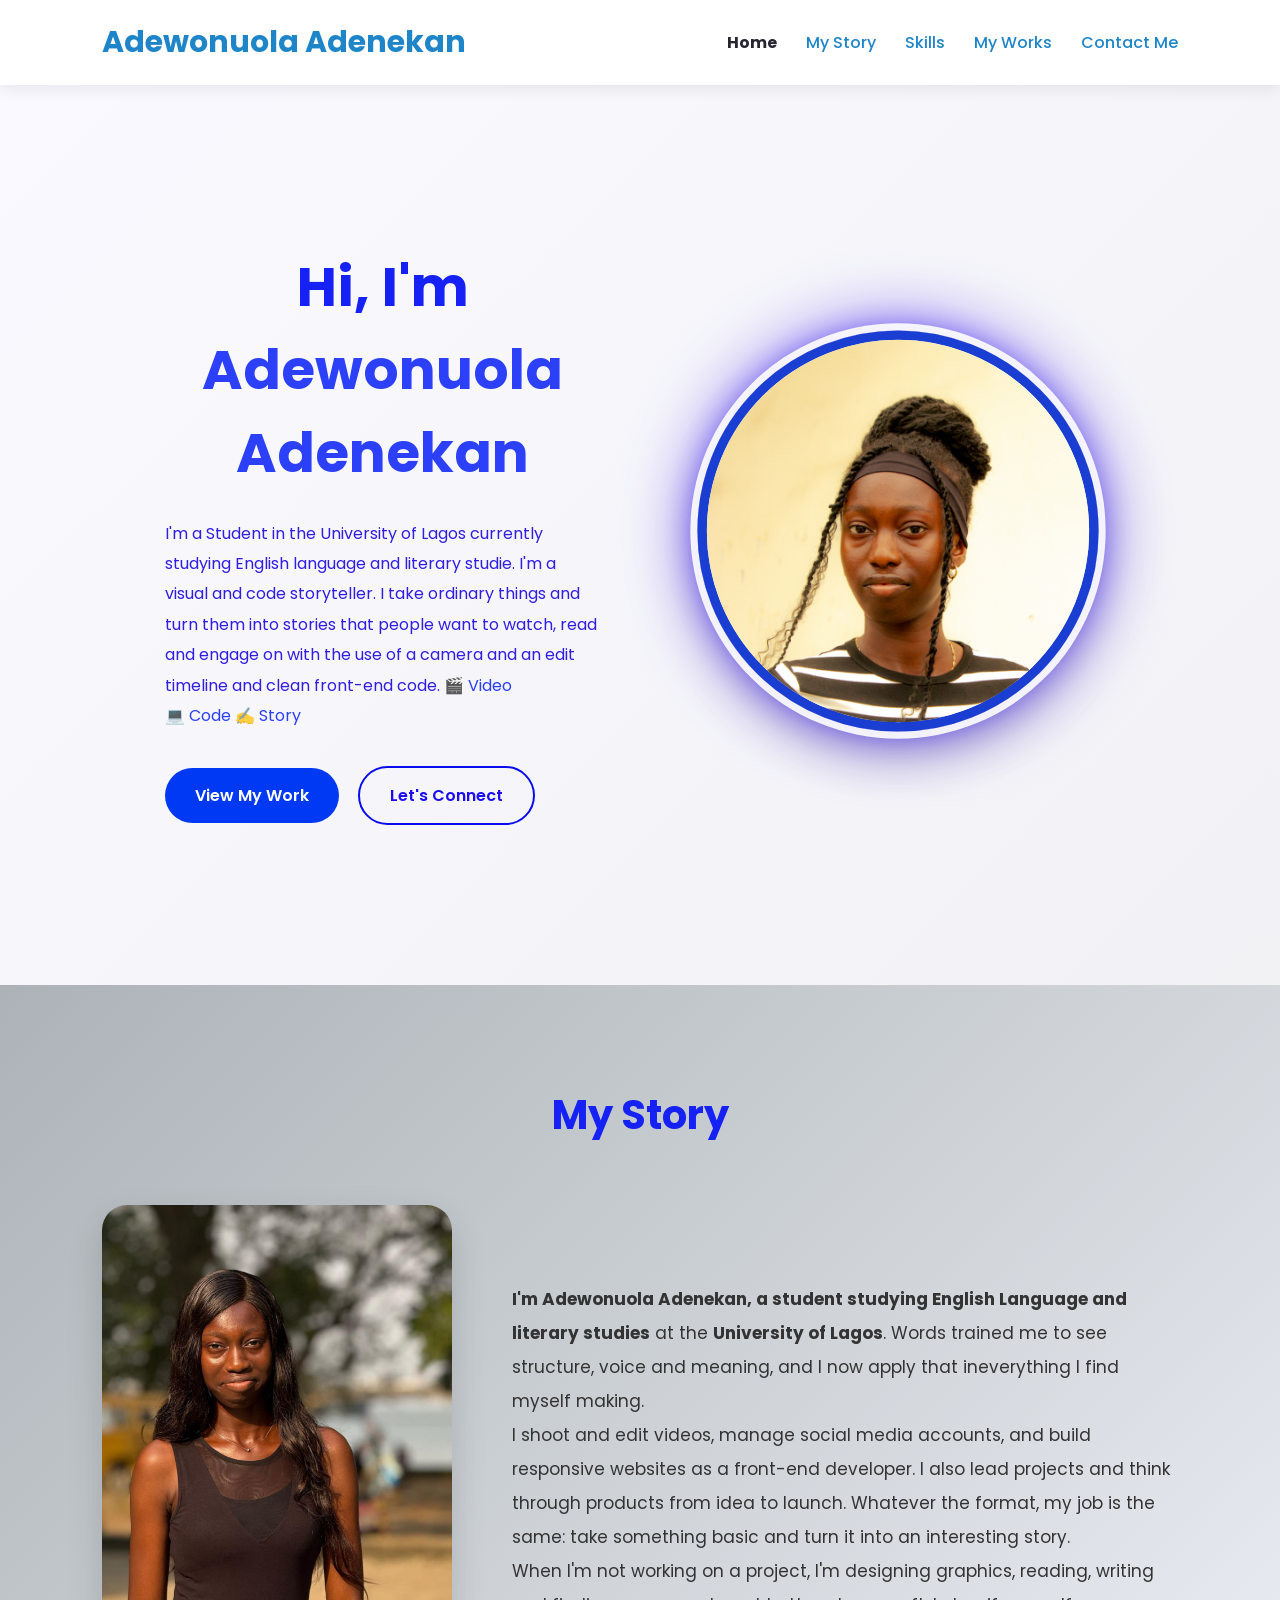
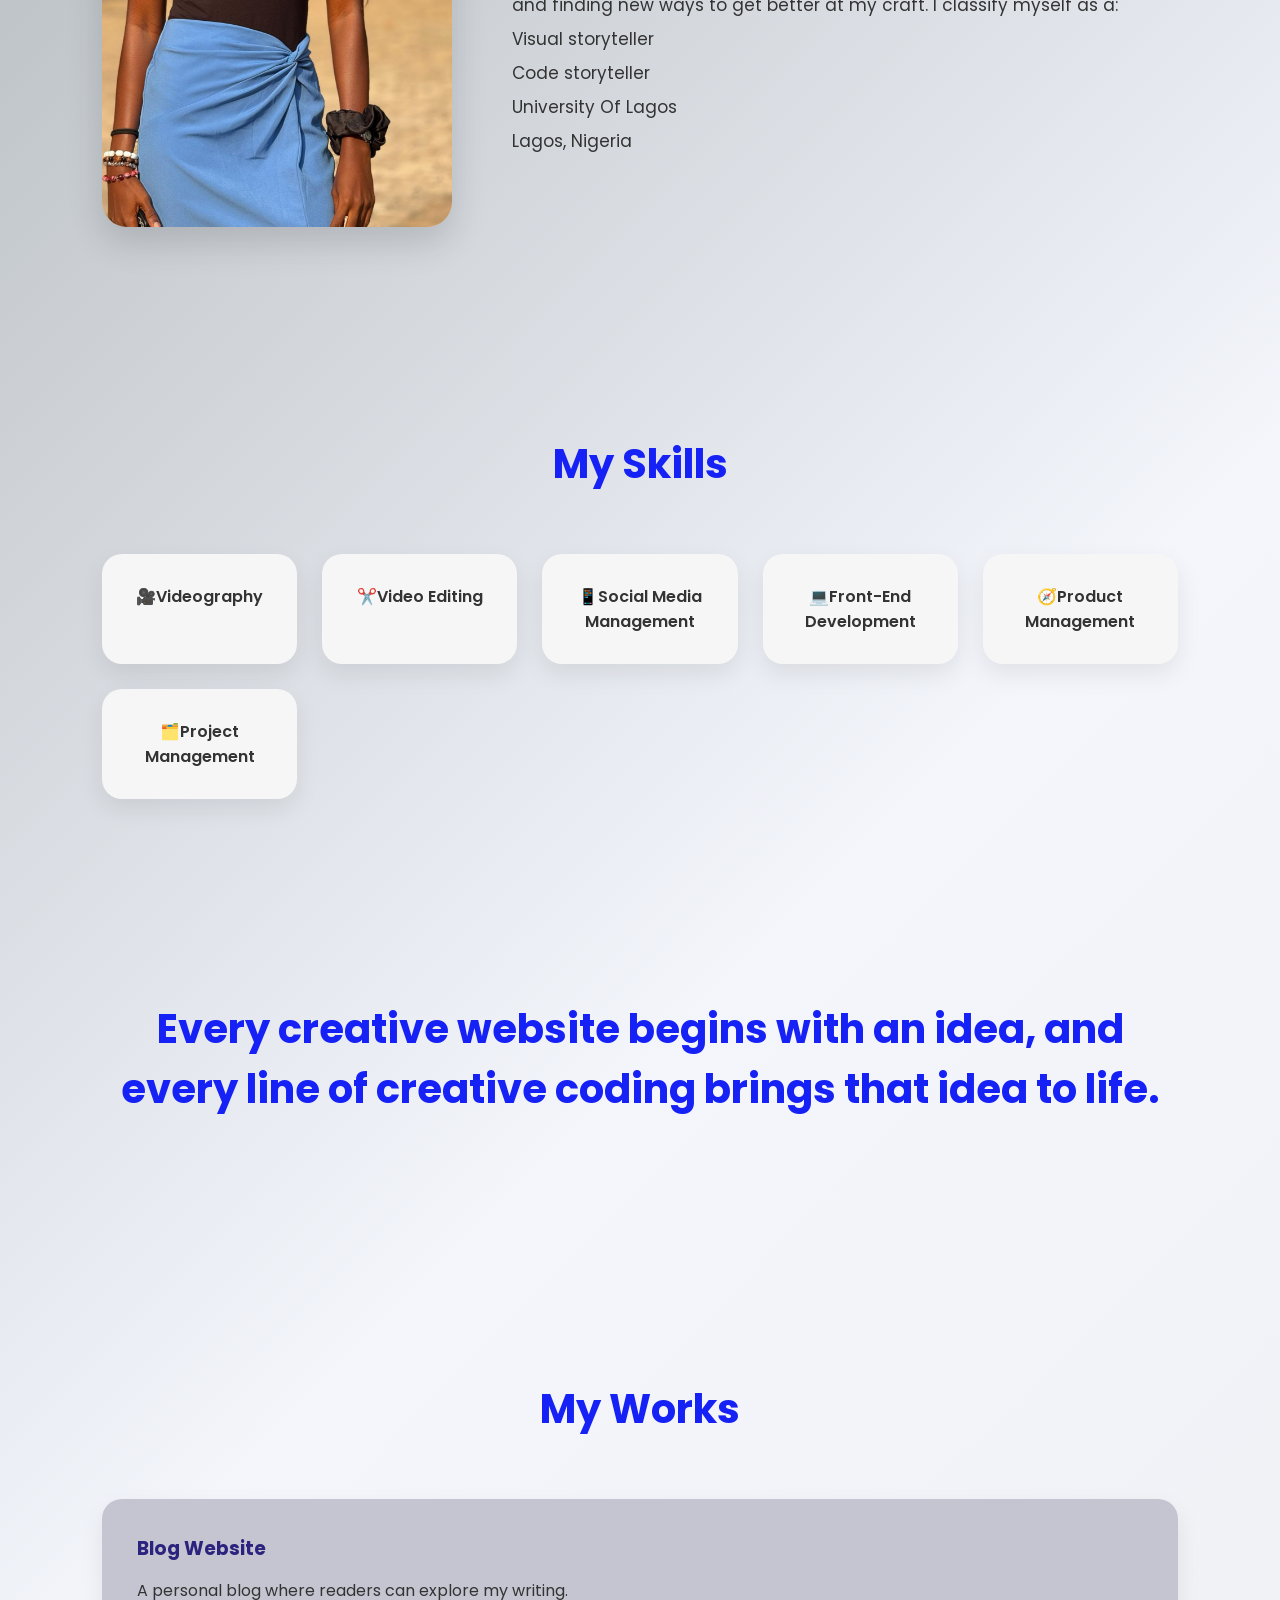
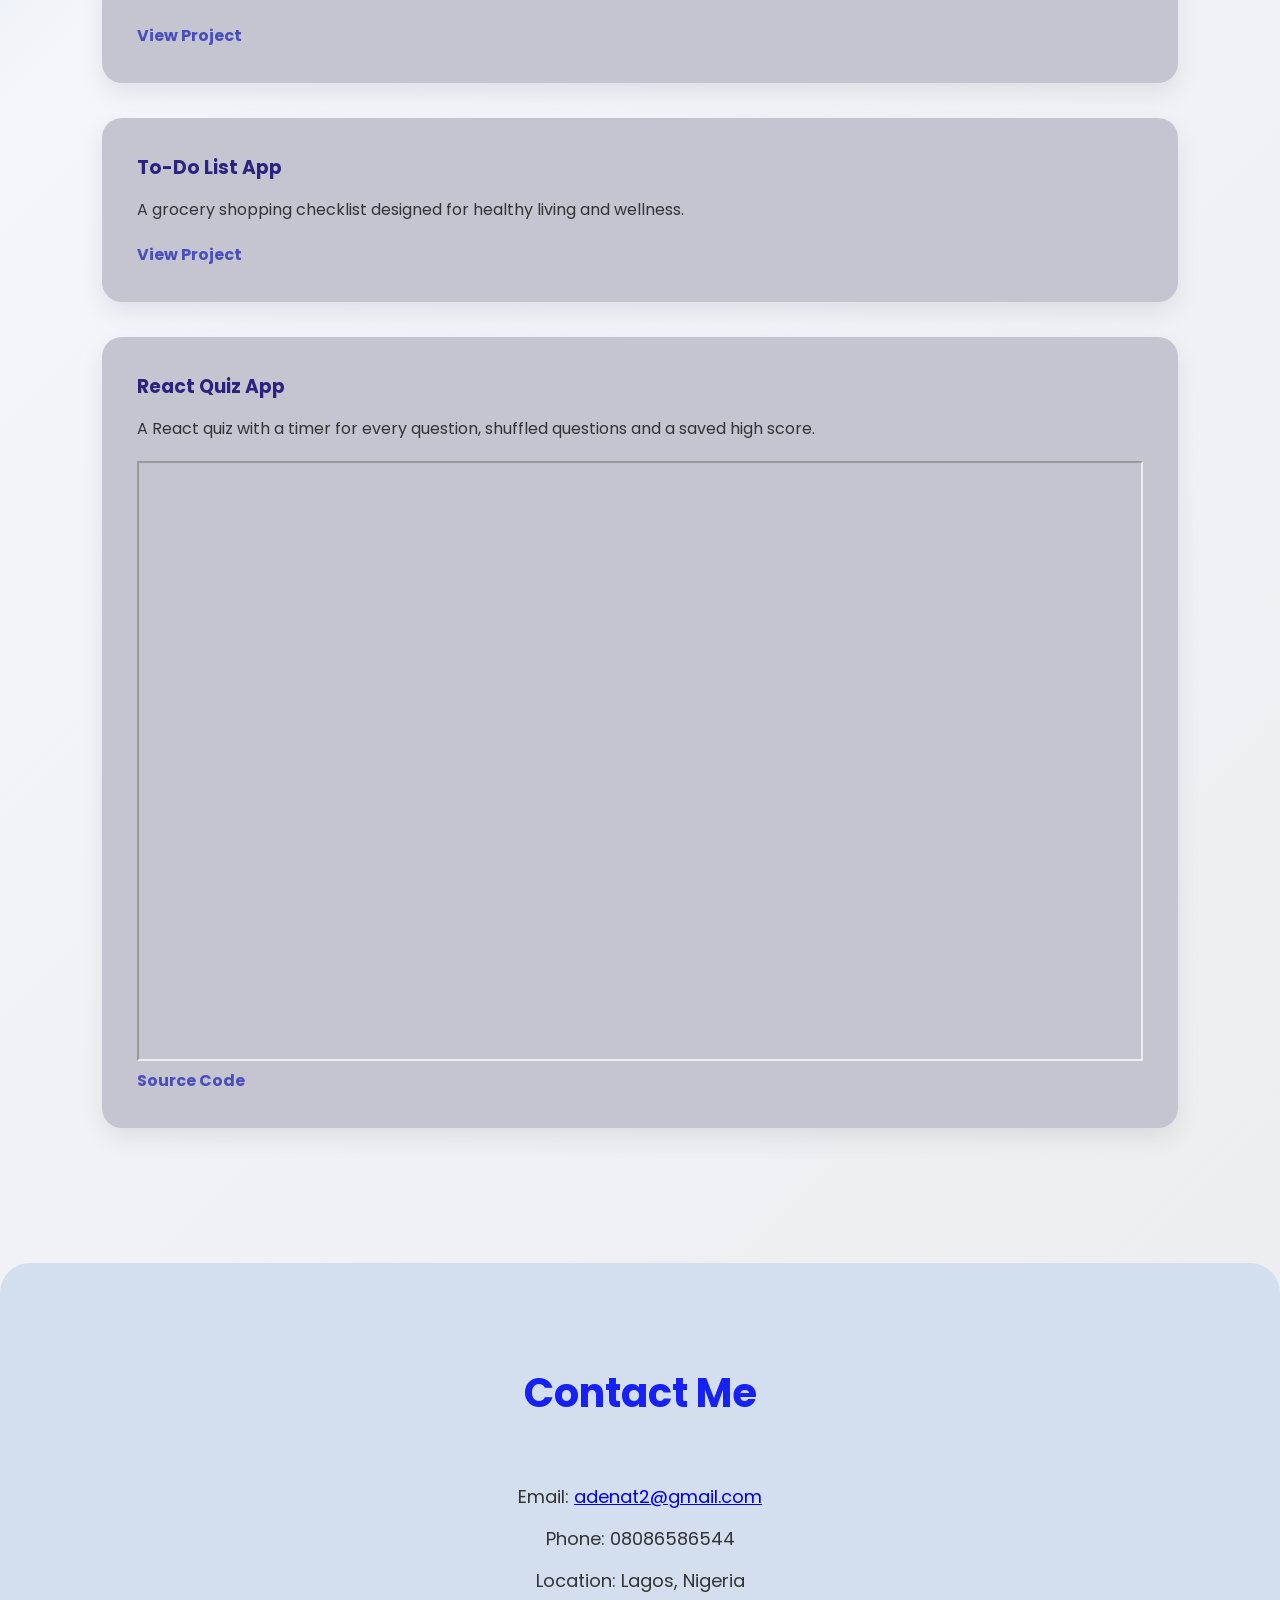
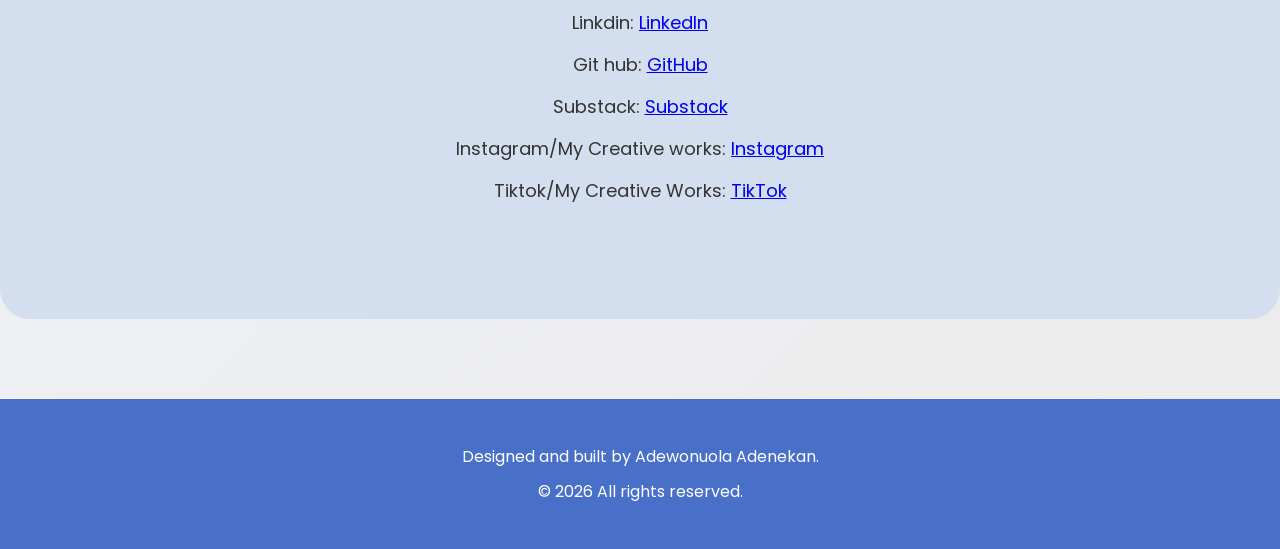
<file: Porfolio website/index.html>
<!DOCTYPE html>
<html lang="en">
<head>
    <meta charset="UTF-8">
    <meta name="viewport" content="width=device-width, initial-scale=1.0">
    <meta name="description" content="Adewonuola Adenekan: videographer, video editor, front-end developer and storyteller from Lagos, Nigeria.">
    <title>Adewonuola Adenekan | Portfolio</title>
    <link rel="stylesheet" href="style.css">
</head>
<body>
    <header>
        <h1>Adewonuola Adenekan</h1>
        <nav>
            <a href="#home">Home</a>
            <a href="#about">My Story</a>
            <a href="#skills">Skills</a>
            <a href="#projects">My Works</a>
            <a href="#contact">Contact Me</a>
        </nav>
    </header>

    <section id="home" class="hero">
        <div class="hero-content">
            <div class="hero-text">
                <h2>Hi, I'm  <span> Adewonuola Adenekan</span></h2>
                <h3 class="roles"> <span class="typed" id="typed"></span></h3>
                <p>
                    I'm a Student in the University of Lagos currently studying English language and literary studie. I'm a visual and code storyteller. I take ordinary things and turn them
                    into stories that people want to watch, read and engage on with the use of  a camera and 
                    an edit timeline and clean front-end code. 
                    <span class="float-chip chip-1">🎬 Video</span> <br>
                <span class="float-chip chip-2">💻 Code</span> 
            <span class="float-chip chip-3">✍️ Story</span> 

                </p>
                <a href="#projects" class="btn">View My Work</a>
                <a href="#contact" class="btn2">Let's Connect</a>

            </div>

            
            <div class="hero-image">
                <div class="photo-wrap">
                    <img src="images/Adewonuola1.jpg" alt="Portrait of Adewonuola Adenekan">
                
                </div>
            </div>
        </div>
    </section>



    <section id="about">
        <h2>My Story</h2>
        <div class="about-container">
            <div class="about-image" data-anim="left">
                <img src="images/Adewonuola.jpg" alt="Adewonuola Adenekan smiling">
            </div>
            <div class="about-text" data-anim="right">
                <p>
                   <strong> I'm Adewonuola Adenekan, a student studying English Language and literary studies</strong> at the 
                    <strong>University of Lagos</strong>. Words trained me to see structure,
                    voice and meaning, and I now apply that ineverything I find myself making.
                </p>
                <p>
                    I shoot and edit videos, manage social media accounts, and build responsive websites
                    as a front-end developer. I also lead projects and think through products
                    from idea to launch. Whatever the format, my job is the same: take something
                    basic and turn it into an interesting story.
                </p>
                <p>
                    When I'm not working on a project, I'm designing graphics, reading, writing
                    and finding new ways to get better at my craft. I classify myself as a: 
                    <div class="about-tags">
                    <span>Visual storyteller</span> <br><span>Code storyteller</span> <br><span>University Of Lagos</span> <br><span>Lagos, Nigeria</span>
                </div>
                </p>
            </div>
        </div>
    </section>

    <section id="skills">
        <h2>My Skills</h2>
        <div class="skills-container">
            <div class="skill" data-anim="up" style="--d:0s"><span class="icon">🎥</span>Videography</div>
            <div class="skill" data-anim="up" style="--d:.1s"><span class="icon">✂️</span>Video Editing</div>
            <div class="skill" data-anim="up" style="--d:.2s"><span class="icon">📱</span>Social Media Management</div>
            <div class="skill" data-anim="up" style="--d:.3s"><span class="icon">💻</span>Front-End Development</div>
            <div class="skill" data-anim="up" style="--d:.4s"><span class="icon">🧭</span>Product Management</div>
            <div class="skill" data-anim="up" style="--d:.5s"><span class="icon">🗂️</span>Project Management</div>
        </div>
    </section>

    <section class="quote">
        <h2 data-anim="up">Every creative website begins with an idea, and every line of creative coding  brings that idea to life.</h2>
    </section>

    <section id="projects">
        <h2>My Works</h2>

        <div class="project-card" data-anim="up">
            <h3>Blog Website</h3>
            <p>A personal blog where readers can explore my writing.</p>
            <a href="Blog Website/index.html">View Project</a>
        </div>

        <div class="project-card" data-anim="up">
            <h3>To-Do List App</h3>
            <p>A grocery shopping checklist designed for healthy living and wellness.</p>
            <a href="TO-DO-LIST/index.html">View Project</a>
        </div>

        <div class="project-card" data-anim="up">
            <h3>React Quiz App</h3>
            <p>A React quiz with a timer for every question, shuffled questions and a saved high score.</p>
            <!-- <a href="http://localhost:5174/" target="_blank" rel="noopener">Live Demo</a> -->
             <iframe src="http://localhost:5173/" width="100%" height="600px"></iframe>
            <a href="https://github.com/adewonuolaade/react-quiz-app" target="_blank" rel="noopener">Source Code</a>
        </div>
    </section>

    <section id="contact">
        <h2>Contact Me</h2>
        <p>Email: <a href="mailto:adenat2@gmail.com">adenat2@gmail.com</a></p>
        <p>Phone: 08086586544</p>
        <p>Location: Lagos, Nigeria</p>
        <div class="socials">
        <p>Linkdin: <a href="https://www.linkedin.com/in/Adenekan Adewonuola" target="_blank" rel="noopener">LinkedIn</a> </p>
        <p>Git hub: <a href="https://github.com/adewonuolaade" target="_blank" rel="noopener">GitHub</a> </p>
        <p>Substack: <a href="https://adewonuola01.substack.com" target="_blank" rel="noopener">Substack</a> </p>
        <p>Instagram/My Creative works: <a href="https://www.instagram.com/adenekan_adewonuola" target="_blank" rel="noopener">Instagram</a> </p> 
        <p>Tiktok/My Creative Works: <a href="https://www.tiktok.com/@astra.creates" target="_blank" rel="noopener">TikTok</a> </p> 
            
        </div>
    </section>

    <footer>
        <p>Designed and built by Adewonuola Adenekan.</p>
        <p>© <span id="year">2026</span> All rights reserved.</p>
    </footer>

    <script src="script.js"></script>
</body>
</html>
</file>
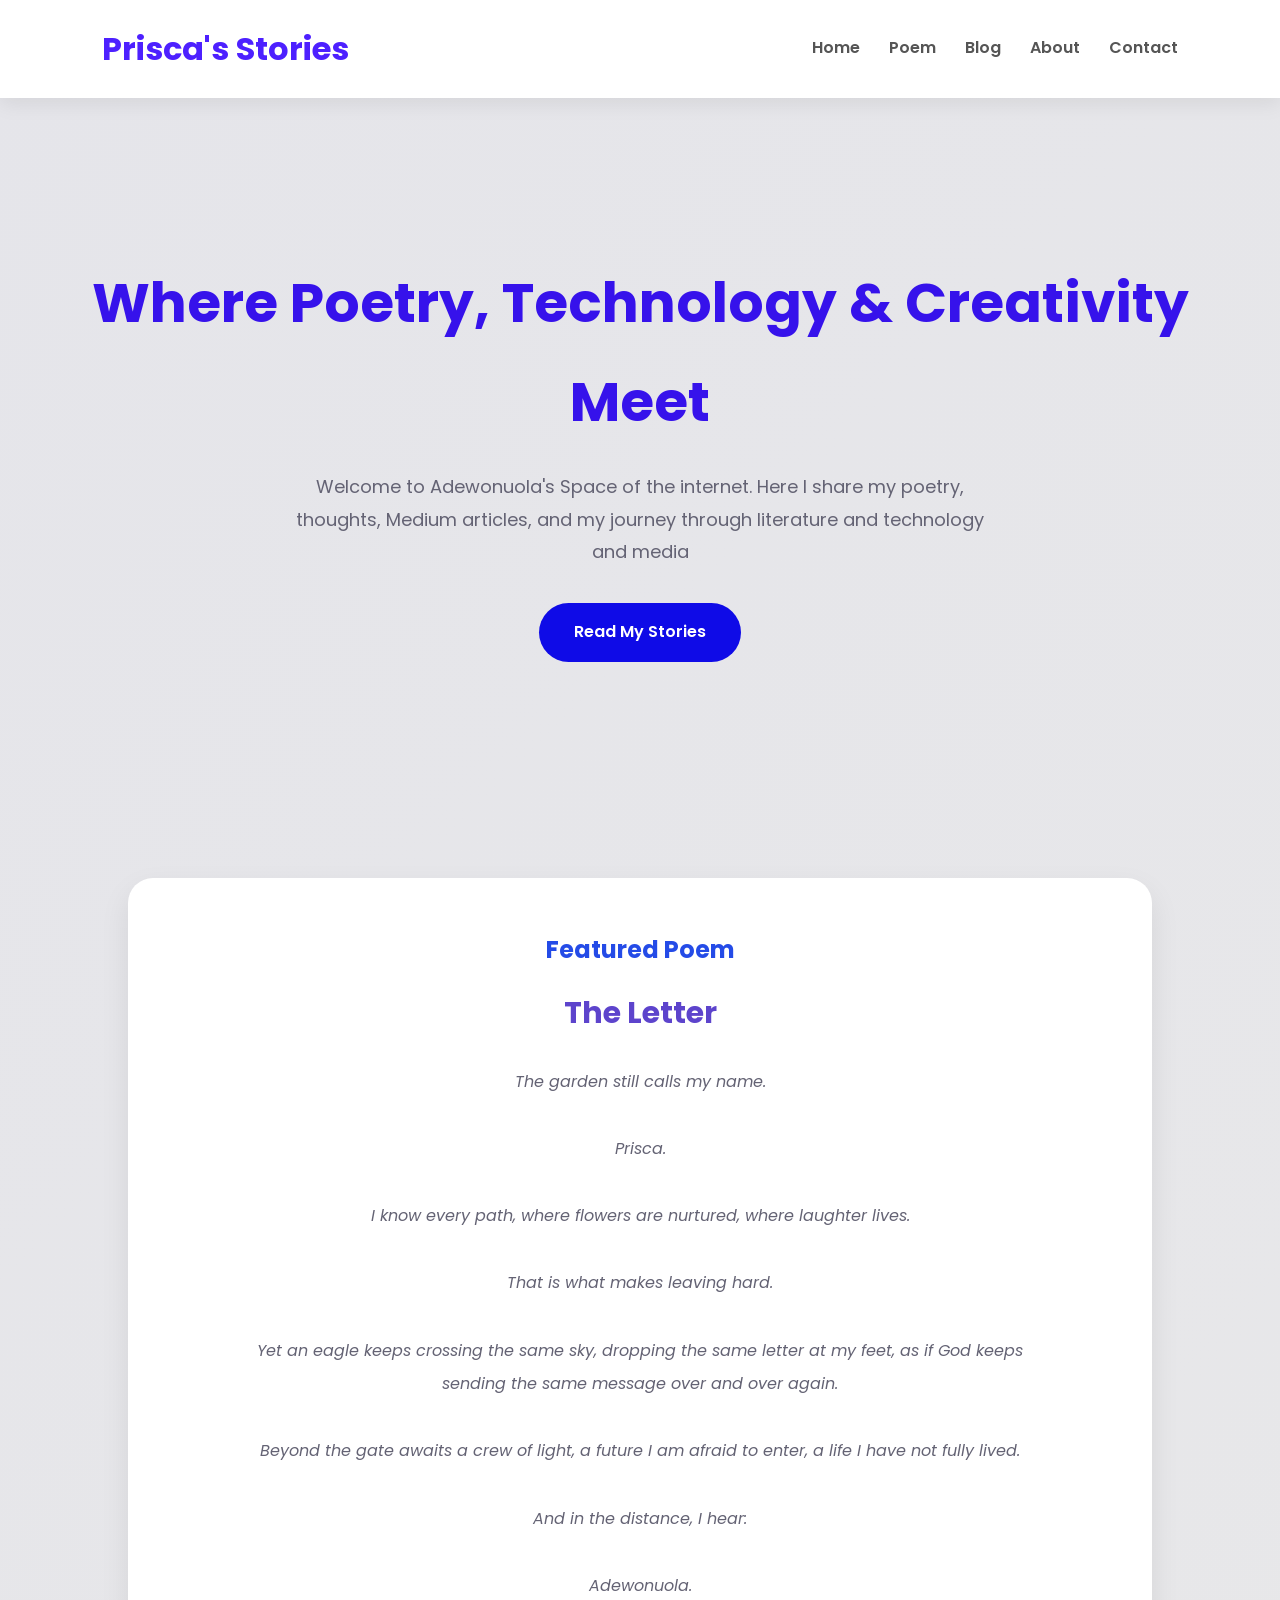
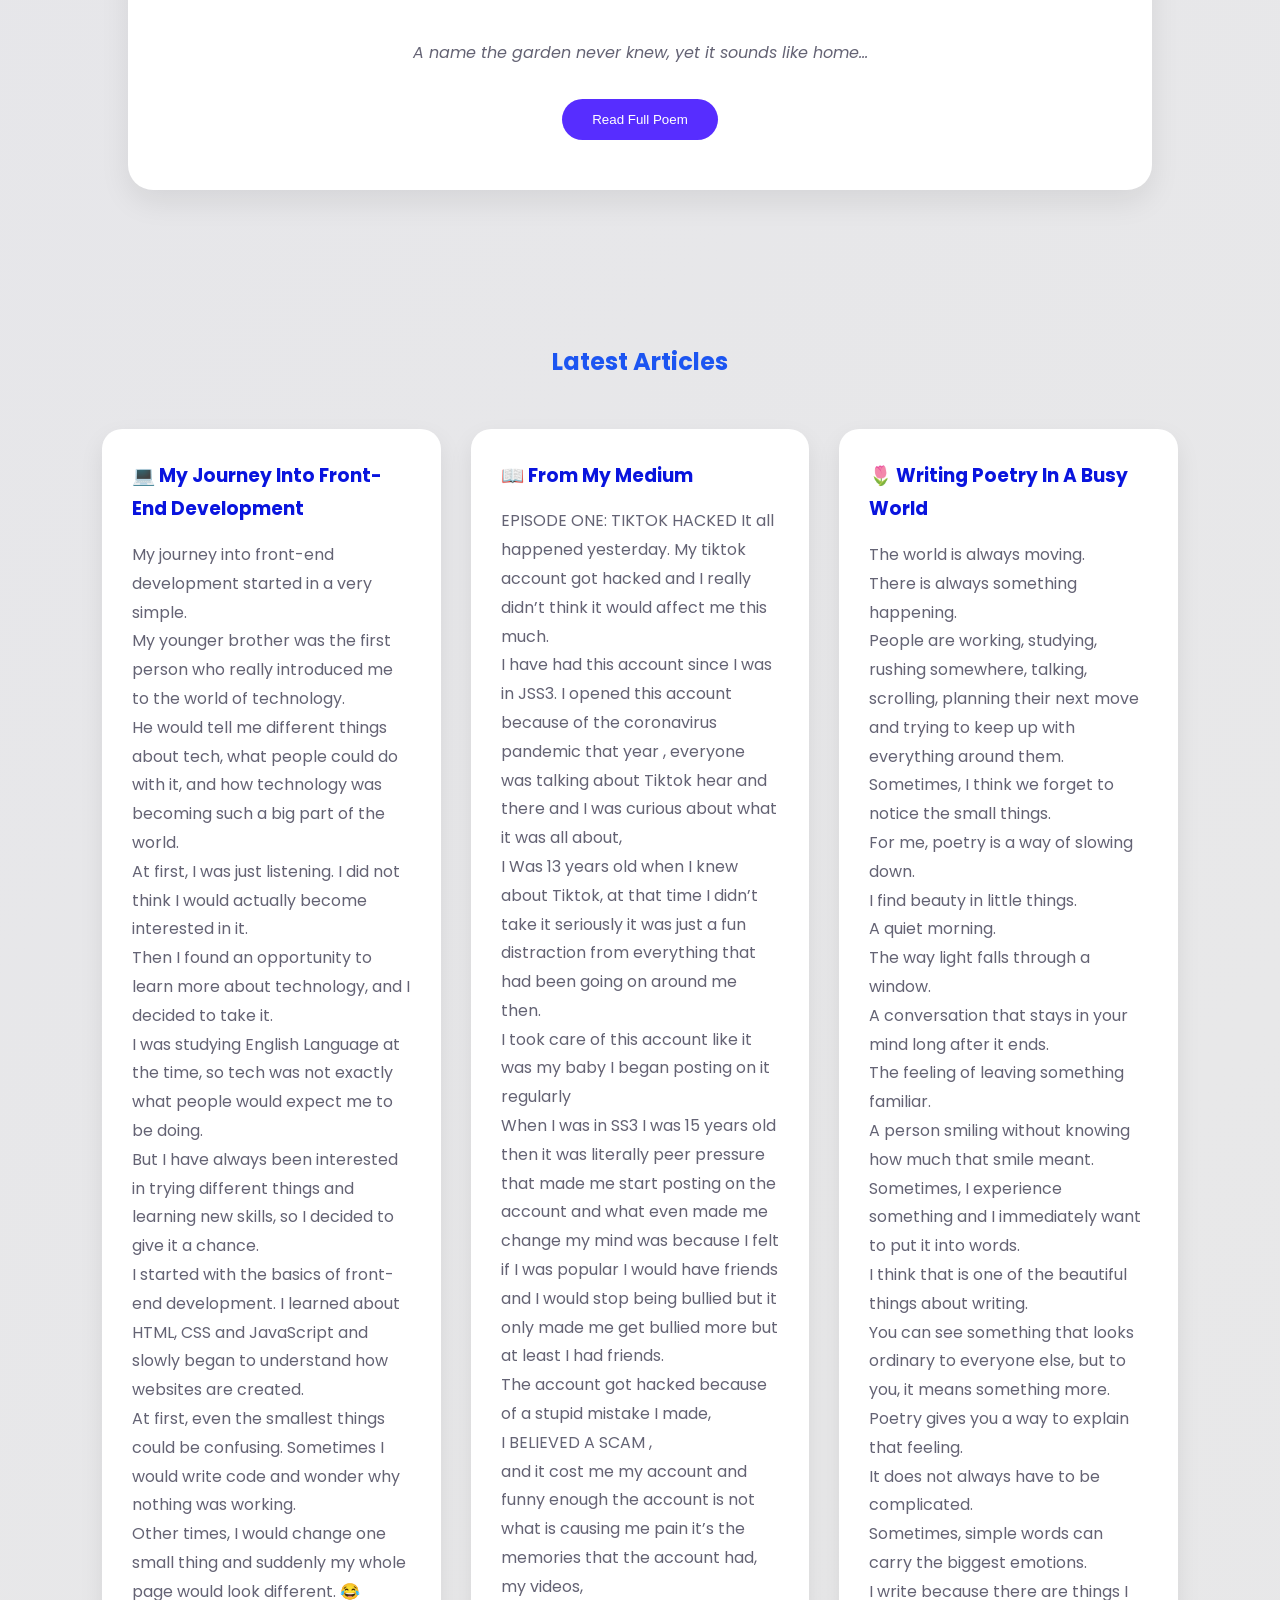
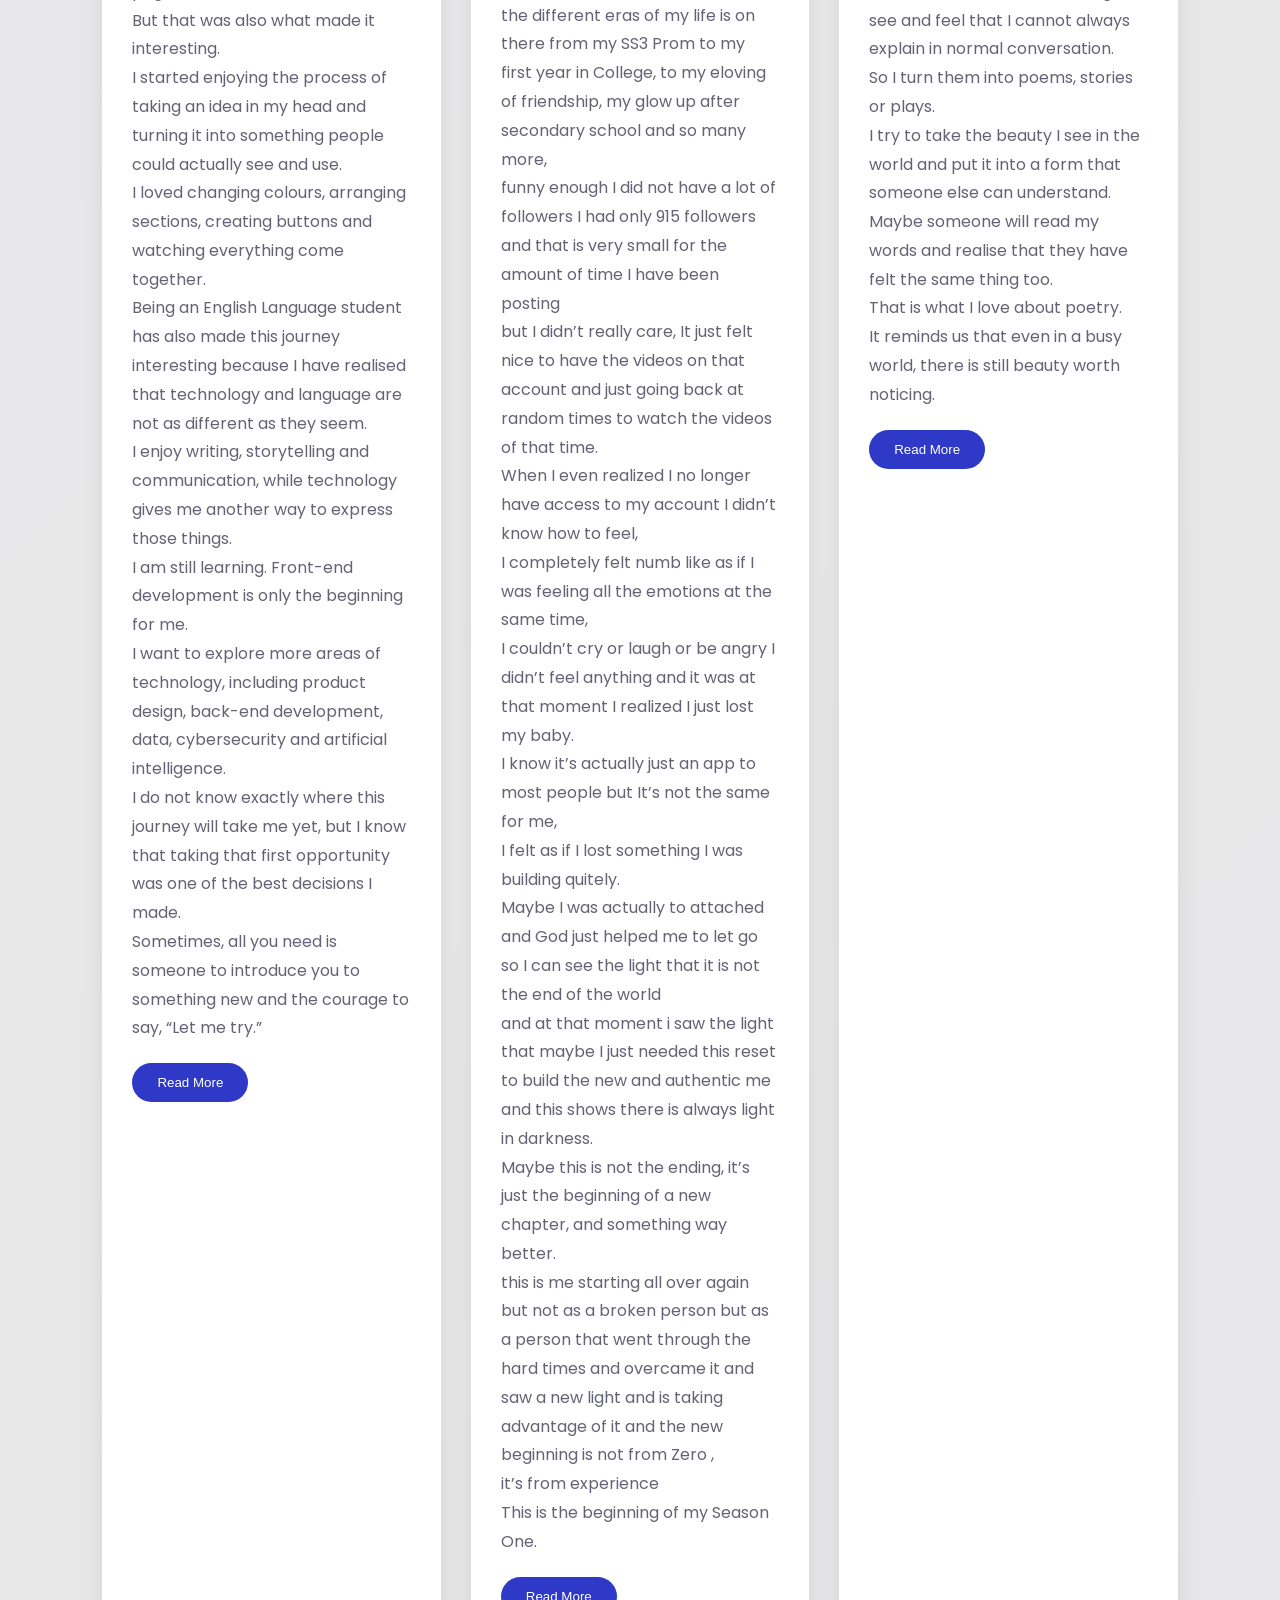
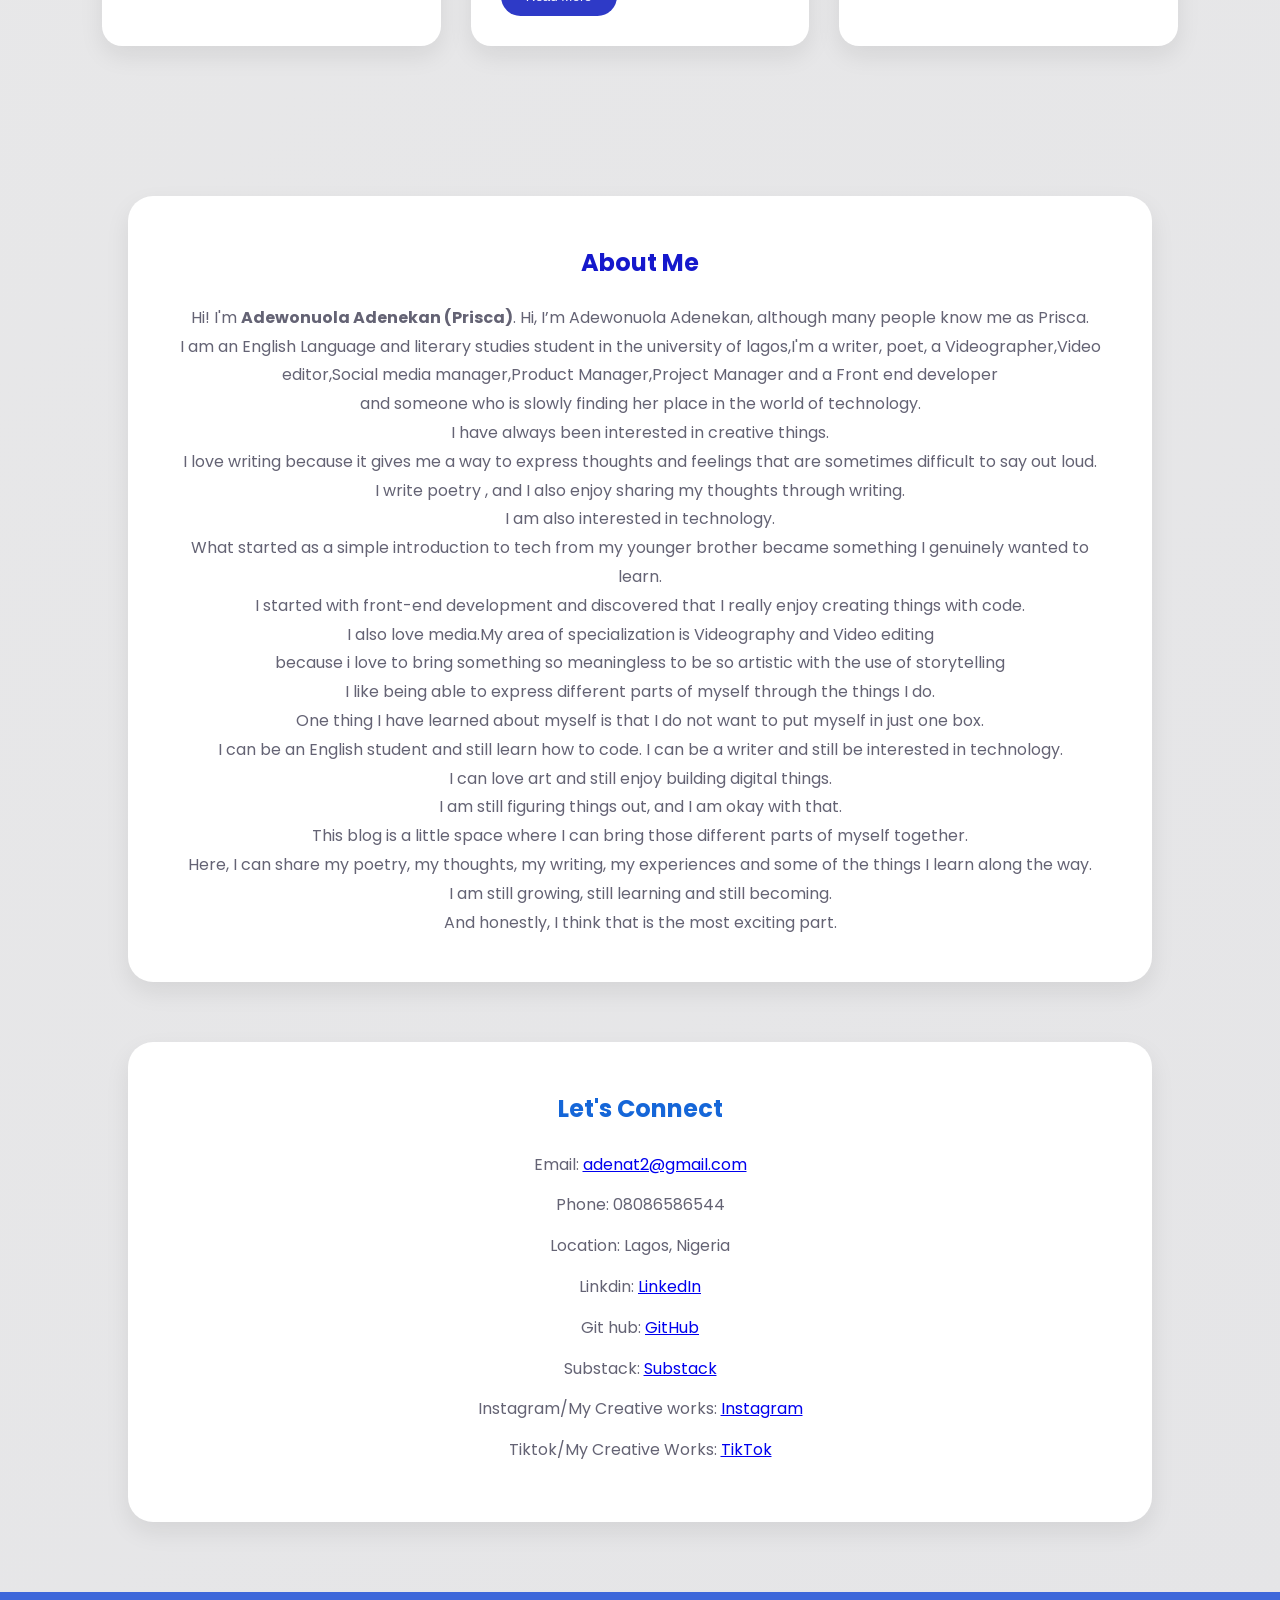
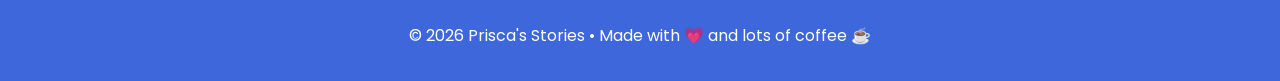
<file: Porfolio website/Blog Website/index.html>
<!DOCTYPE html>
<html lang="en">

<head>

    <meta charset="UTF-8">
    <meta name="viewport" content="width=device-width, initial-scale=1.0">

    <title>Prisca's Stories</title>

    <link rel="stylesheet" href="style.css">

</head>

<body>

    <!-- Navigation -->

    <header>

        <h1>Prisca's Stories</h1>

        <nav>

            <a href="#home">Home</a>
            <a href="#poem">Poem</a>
            <a href="#blog">Blog</a>
            <a href="#about">About</a>
            <a href="#contact">Contact</a>

        </nav>

    </header>

    <!-- Hero Section -->

    <section class="hero" id="home">

        <h2>
            Where Poetry, Technology & Creativity Meet 
        </h2>

        <p>
            Welcome to Adewonuola's Space of the internet.
            Here I share my poetry, thoughts, Medium articles,
            and my journey through literature and technology and media 
        </p>

        <a href="#blog" class="btn">
            Read My Stories
        </a>

    </section>

    <!-- Featured Poem -->

    <section class="poem" id="poem">

        <h2>Featured Poem </h2>

        <h3>The Letter</h3>

        <p>

            The garden still calls my name.

            <br><br>

            Prisca.

            <br><br>

            I know every path,
            where flowers are nurtured,
            where laughter lives.

            <br><br>

            That is what makes leaving hard.

            <br><br>

            Yet an eagle keeps crossing the same sky,
            dropping the same letter at my feet,
            as if God keeps sending the same message
            over and over again.

            <br><br>

            Beyond the gate awaits a crew of light,
            a future I am afraid to enter,
            a life I have not fully lived.

            <br><br>

            And in the distance, I hear:

            <br><br>

            Adewonuola.

            <br><br>

            A name the garden never knew,
            yet it sounds like home...

        </p>

        <button id="poemBtn">
            Read Full Poem
        </button>

    </section>

    <!-- Blog Section -->

    <section class="blog-section" id="blog">

        <h2>Latest Articles </h2>

        <div class="blog-container">

            <div class="blog-card">

                <h3>💻 My Journey Into Front-End Development</h3>

                <p>
                    My journey into front-end development started in a very simple. <br>
                     My younger brother was the first person who really introduced me to the world of technology. <br>
                     He would tell me different things about tech, what people could do with it, and how technology was becoming such a big part of the world. <br>
                     At first, I was just listening. I did not think I would actually become interested in it. <br>
Then I found an opportunity to learn more about technology, and I decided to take it. <br>
 I was studying English Language at the time, so tech was not exactly what people would expect me to be doing. <br>
 But I have always been interested in trying different things and learning new skills, so I decided to give it a chance. <br>
I started with the basics of front-end development. I learned about HTML, CSS and JavaScript and slowly began to understand how websites are created. <br>
 At first, even the smallest things could be confusing. Sometimes I would write code and wonder why nothing was working. <br>
 Other times, I would change one small thing and suddenly my whole page would look different. 😂 <br>
But that was also what made it interesting. <br>
I started enjoying the process of taking an idea in my head and turning it into something people could actually see and use. <br>
I loved changing colours, arranging sections, creating buttons and watching everything come together. <br>
Being an English Language student has also made this journey interesting because I have realised that technology and language are not as different as they seem. <br>
 I enjoy writing, storytelling and communication, while technology gives me another way to express those things. <br>
I am still learning. Front-end development is only the beginning for me. <br>
 I want to explore more areas of technology, including product design, back-end development, data, cybersecurity and artificial intelligence. <br>
I do not know exactly where this journey will take me yet, but I know that taking that first opportunity was one of the best decisions I made. <br>
Sometimes, all you need is someone to introduce you to something new and the courage to say, “Let me try.” <br>

                </p>

                <button>
                    Read More
                </button>

            </div>

            <div class="blog-card">

                <h3>📖 From My Medium</h3>

                <p>
                      EPISODE ONE: TIKTOK HACKED

It all happened yesterday. My tiktok account got hacked and I really didn’t think it would affect me this much. <br>

I have had this account since I was in JSS3. I opened this account because of the coronavirus pandemic that year , everyone was talking about Tiktok hear and there and I was curious about what it was all about, <br>
I Was 13 years old when I knew about Tiktok, at that time I didn’t take it seriously it was just a fun distraction from everything that had been going on around me then. <br>
I took care of this account like it was my baby I began posting on it regularly <br>
When I was in SS3 I was 15 years old then it was literally peer pressure that made me start posting on the account and what even made me change my mind was because I felt if I was popular I would have friends and I would stop being bullied but it only made me get bullied more but at least I had friends. <br>


The account got hacked because of a stupid mistake I made, <br>
I BELIEVED A SCAM , <br>
and it cost me my account and funny enough the account is not what is causing me pain it’s the memories that the account had, my videos, <br>
the different eras of my life is on there from my SS3 Prom to my first year in College, to my eloving of friendship, my glow up after secondary school and so many more, <br>
funny enough I did not have a lot of followers I had only 915 followers and that is very small for the amount of time I have been posting <br>
but I didn’t really care, It just felt nice to have the videos on that account and just going back at random times to watch the videos of that time. <br>

When I even realized I no longer have access to my account I didn’t know how to feel, <br>
I completely felt numb like as if I was feeling all the emotions at the same time, <br>
I couldn’t cry or laugh or be angry I didn’t feel anything and it was at that moment I realized I just lost my baby. <br>
I know it’s actually just an app to most people but It’s not the same for me, <br>
I felt as if I lost something I was building quitely. <br>

Maybe I was actually to attached and God just helped me to let go so I can see the light that it is not the end of the world <br>
and at that moment i saw the light that maybe I just needed this reset to build the new and authentic me <br>
and this shows there is always light in darkness. <br>
Maybe this is not the ending, it’s just the beginning of a new chapter, and something way better. <br>

this is me starting all over again but not as a broken person but as a person that went through the hard times and overcame it and saw a new light and is taking advantage of it and the new beginning is not from Zero , <br>
it’s from experience <br>

This is the beginning of my Season One. <br>
                </p>

                <button>
                    Read More
                </button>

            </div>

            <div class="blog-card">

                <h3>🌷 Writing Poetry In A Busy World</h3>

                <p>
                    The world is always moving. <br>
There is always something happening. <br>
People are working, studying, rushing somewhere, talking, scrolling, planning their next move and trying to keep up with everything around them. <br>
Sometimes, I think we forget to notice the small things. <br>
For me, poetry is a way of slowing down. <br>
I find beauty in little things. <br>
A quiet morning. <br>
The way light falls through a window. <br>
 A conversation that stays in your mind long after it ends. <br>
 The feeling of leaving something familiar. <br>
A person smiling without knowing how much that smile meant. <br>
Sometimes, I experience something and I immediately want to put it into words. <br>
I think that is one of the beautiful things about writing. <br>
You can see something that looks ordinary to everyone else, but to you, it means something more. <br>
 Poetry gives you a way to explain that feeling. <br>
It does not always have to be complicated. <br>
Sometimes, simple words can carry the biggest emotions. <br>
I write because there are things I see and feel that I cannot always explain in normal conversation. <br>
So I turn them into poems, stories or plays. <br>
I try to take the beauty I see in the world and put it into a form that someone else can understand. <br>
Maybe someone will read my words and realise that they have felt the same thing too. <br>
That is what I love about poetry. <br>
It reminds us that even in a busy world, there is still beauty worth noticing. <br>

                </p>

                <button>
                    Read More
                </button>

            </div>

        </div>

    </section>

    <!-- About -->

    <section class="about" id="about">

        <h2>About Me </h2>

        <p>

            Hi! I'm <strong>Adewonuola Adenekan (Prisca)</strong>.

            Hi, I’m Adewonuola Adenekan, although many people know me as Prisca. <br>
I am an English Language and literary studies student in the university of lagos,I'm a writer, poet, a Videographer,Video editor,Social media manager,Product Manager,Project Manager and a Front end developer <br>
 and someone who is slowly finding her place in the world of technology. <br>
I have always been interested in creative things. <br>
I love writing because it gives me a way to express thoughts and feelings that are sometimes difficult to say out loud. <br>
 I write poetry , and I also enjoy sharing my thoughts through writing. <br>
I am also interested in technology. <br>
What started as a simple introduction to tech from my younger brother became something I genuinely wanted to learn. <br>
 I started with front-end development and discovered that I really enjoy creating things with code. <br>
I also love media.My area of specialization is Videography and Video editing <br>
 because i love to bring something so meaningless to be so artistic with the use of storytelling <br>
 I like being able to express different parts of myself through the things I do. <br>
One thing I have learned about myself is that I do not want to put myself in just one box. <br>
 I can be an English student and still learn how to code. I can be a writer and still be interested in technology. <br>
  I can love art and still enjoy building digital things. <br>
I am still figuring things out, and I am okay with that. <br>
This blog is a little space where I can bring those different parts of myself together. <br>
Here, I can share my poetry, my thoughts, my writing, my experiences and some of the things I learn along the way. <br>
I am still growing, still learning and still becoming. <br>
And honestly, I think that is the most exciting part. <br>



        </p>

    </section>

    <!-- Contact -->

    <section class="contact" id="contact">

        <h2>Let's Connect </h2>
        <p>Email: <a href="mailto:adenat2@gmail.com">adenat2@gmail.com</a></p>
        <p>Phone: 08086586544</p>
        <p>Location: Lagos, Nigeria</p>
        <div class="socials">
        <p>Linkdin: <a href="https://www.linkedin.com/in/Adenekan Adewonuola" target="_blank" rel="noopener">LinkedIn</a> </p>
        <p>Git hub: <a href="https://github.com/adewonuolaade" target="_blank" rel="noopener">GitHub</a> </p>
        <p>Substack: <a href="https://adewonuola01.substack.com" target="_blank" rel="noopener">Substack</a> </p>
        <p>Instagram/My Creative works: <a href="https://www.instagram.com/adenekan_adewonuola" target="_blank" rel="noopener">Instagram</a> </p> 
        <p>Tiktok/My Creative Works: <a href="https://www.tiktok.com/@astra.creates" target="_blank" rel="noopener">TikTok</a> </p> 
            

    </section>

    <!-- Footer -->

    <footer>

        <p>

            © 2026 Prisca's Stories • Made with 💗 and lots of coffee ☕

        </p>

    </footer>

    <script src="script.js"></script>

</body>

</html>
</file>
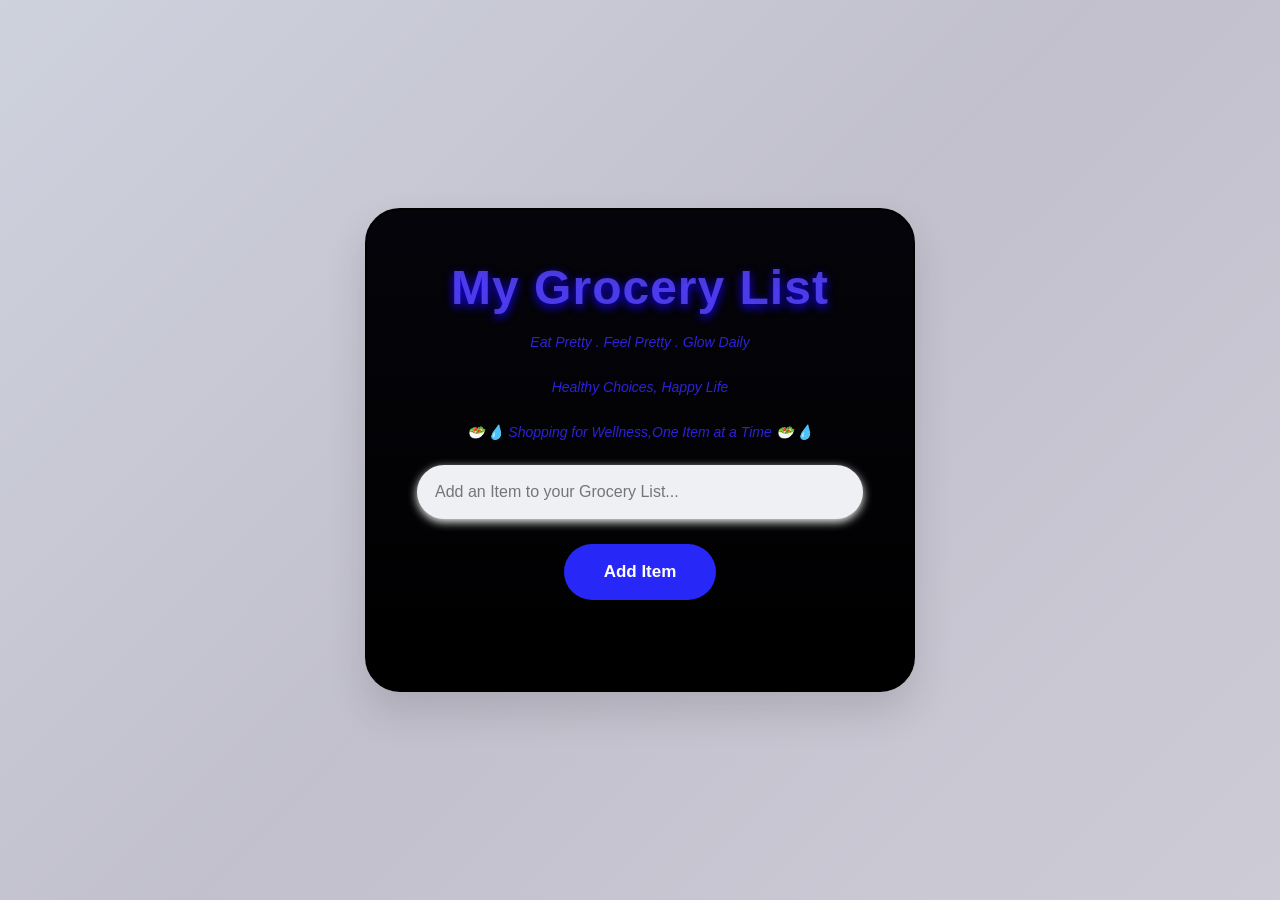
<file: Porfolio website/TO-DO-LIST/index.html>
<!DOCTYPE html>
<html lang="en">

<head>
    <meta charset="UTF-8">

    <meta name="viewport" content="width=device-width, initial-scale=1.0">

    <title> Adewonuola's  Grocery List</title>
    <link rel="stylesheet" href="style.css">
</head>

<body>
    <div class="container">
        <h1>
            My Grocery List 
        </h1>

        <p class="quote">
              Eat Pretty . Feel Pretty . Glow Daily  
        </p> 

        <p class="quote">
              Healthy Choices, Happy Life 
        </p>

        <p class="quote">
            🥗 💧  Shopping for Wellness,One Item at a Time 🥗 💧
        </p>

<input type="text" 
id="taskInput" 
placeholder="Add an Item to your Grocery List...">

<button onclick="addTask()">
    
    Add Item

</button>

<ul id="taskList">

</ul>

    </div>

    <script src="script.js"></script>

</body>
</html>
</file>
<file: Porfolio website/style.css>
/* Google Font */
@import url('https://fonts.googleapis.com/css2?family=Poppins:wght@300;400;500;600;700&display=swap');

/* Reset */

*{
    margin:0;
    padding:0;
    box-sizing:border-box;
    scroll-behavior:smooth;
}

body{
    font-family:'Poppins',sans-serif;
    background:linear-gradient(135deg,#8e969a,hsl(223, 54%, 97%),#ebebeb);
    color:#333;
}

/* Navigation */

header{
    width:100%;
    background:white;
    display:flex;
    justify-content:space-between;
    align-items:center;
    padding:20px 8%;
    position:sticky;
    top:0;
    z-index:1000;
    box-shadow:0 4px 15px rgba(0,0,0,.08);
}

header h1{
    color:#1f85c9;
    font-size:30px;
}

nav a{
    text-decoration:none;
    margin-left:25px;
    color:#1f85c9;
    font-weight:500;
    transition:.3s;
}

nav a:hover{
    color:#0b23f7dc;
}

/* Hero */

.hero{
    min-height:100vh;
    display:flex;
    justify-content:center;
    align-items:center;
    padding:80px 8%;
    background:linear-gradient(135deg,#f9f9ff,#f2f2f5);
}

.hero-content{
    display:flex;
    justify-content:space-between;
    align-items:center;
    gap:60px;
}

.hero-text{
    flex:1;
    max-width: 550px;
    padding-right: 20px;
}

.hero-text h2{
    font-size:55px;
    margin-bottom:15px;
}

.hero-text span{
    color:#0b23f7dc;
};


.hero-text h3{
    color:#666;
    margin:10px 0;
    font-weight:500;
}

.hero-text p{
    margin-top:25px;
    line-height:1.9;
    color:#311ee3;
}

.hero-image{
    flex:1;
    text-align:center;
}

.hero-image img{
    width: 340px;
    height: 340px;;
    object-fit:cover;
    object-position: 60% 15%;
    
    border-radius:50%;
    border:8px solid #163bd1fa;

    transform: scale(1.18);

    box-shadow:
        0 0 0 6px rgba(255,255,255,.9),
        0 0 25px rgba(21, 5, 243, 0.45),
        0 0 60px rgba(61, 16, 238, 0.747),
        0 20px 40px rgba(0,0,0,.18);

    transition:.4s ease;
}

.hero-image img:hover{
    transform:scale(1.03);

    box-shadow:
        0 0 0 8px rgba(255,255,255,1),
        0 0 35px rgba(30, 67, 160, 0.7),
        0 0 70px rgba(9, 73, 213, 0.35),
        0 25px 50px rgba(0,0,0,.22);
}

/* Buttons */

.btn,
.btn2{

    display:inline-block;
    margin-top:35px;
    padding:15px 30px;
    border-radius:50px;
    text-decoration:none;
    font-weight:600;
    transition:.4s;
}

.btn{

    background:#0039f4;
    color:white;
    margin-right:15px;
}

.btn:hover{

    background:#3329e7;
    transform:translateY(-5px);
    letter-spacing: 1px;
}

.btn2{

    border:2px solid #090ded;
    color:#1c0df0;
}

.btn2:hover{

    background:#3250e5;
    color:white;
    transform:translateY(-5px);
    letter-spacing: 1px;
}

/* Sections */

section{

    padding:100px 8%;
}

section h2{

    text-align:center;
    font-size:40px;
    color:#1521f5;
    margin-bottom:60px;
}

/* About */

.about-container{

    display:flex;
    align-items:center;
    gap:60px;
}

.about-image img{

    width:350px;
    border-radius:25px;
    box-shadow:0 15px 35px rgba(0,0,0,.15);
}

.about-text{

    line-height:2;
    font-size:17px;
}

/* Skills */

.skills-container{

    display:grid;
    grid-template-columns:repeat(auto-fit,minmax(170px,1fr));
    gap:25px;
}

.skill{

    background:rgb(246, 246, 246);
    padding:30px;
    border-radius:20px;
    text-align:center;
    font-weight:600;
    box-shadow:0 10px 25px rgba(0,0,0,.08);
    transition:.4s;
}

.skill:hover{

    background:#2f8fe8;
    transform:translateY(-10px);
}

/* Projects */

.project-card{

    background:rgb(196, 197, 209);
    margin-bottom:35px;
    padding:35px;
    border-radius:20px;
    box-shadow:0 10px 25px rgba(0,0,0,.08);
    transition:.4s;
}

.project-card:hover{

    transform:translateY(-10px);
}

.project-card h3{

    color:#2b237d;
    margin-bottom:15px;
}

.project-card p{

    margin-bottom:20px;
}

.project-card a{

    text-decoration:none;
    color:#4a4ebd;
    font-weight:bold;
}

/* Contact */

#contact{

    background:#d3deee;
    border-radius:30px;
}

#contact p{

    text-align:center;
    margin:15px 0;
    font-size:18px;
}

/* Footer */

footer{

    background:#4970c9;
    color:white;
    text-align:center;
    padding:35px;
    margin-top:80px;
}

footer p{

    margin:10px 0;
}

/* Responsive */

@media(max-width:900px){

.hero-content{
display: flex;
justify-content: space-between;
align-items: center;
gap: 40px;
width: 100%;
max-width: 1200px;
margin: auto;

}

.about-container{

flex-direction:column;

}

.hero-image img{

width:280px;
height:280px;

}

.hero-text h2{

font-size:38px;

}

header{

flex-direction:column;

}

nav{

margin-top:15px;

}

nav a{

margin:0 10px;

}

}

section{
    transition: .4s ease;
}

section:hover{
    transform: translateY(-3px);
}

nav a.active{
    color: #282532;
    font-weight: bold;
}
</file>
<file: Porfolio website/Blog Website/style.css>
/* Google Font */

@import url('https://fonts.googleapis.com/css2?family=Poppins:wght@300;400;500;600;700&display=swap');

/* Reset */

*{
    margin:0;
    padding:0;
    box-sizing:border-box;
    scroll-behavior:smooth;
}

body{

    font-family:'Poppins',sans-serif;

    background:linear-gradient(
    135deg,
    #e5e5ea,
    #e8e8e9,
    #e5e5e7
    );

    color:#646374;

    line-height:1.8;

}

/* Header */

header{

    background:white;

    display:flex;

    justify-content:space-between;

    align-items:center;

    padding:20px 8%;

    position:sticky;

    top:0;

    box-shadow:0 5px 20px rgba(0,0,0,.08);

}

header h1{

    color:#4d20ff;

}

nav a{

    text-decoration:none;

    color:#555;

    margin-left:25px;

    font-weight:600;

    transition:.3s;

}

nav a:hover{

    color:#575edc;

}

/* Hero */

.hero{

    min-height:80vh;

    display:flex;

    flex-direction:column;

    justify-content:center;

    align-items:center;

    text-align:center;

    padding:80px 20px;

}

.hero h2{

    font-size:55px;

    color:#3612eb;

    margin-bottom:20px;

}

.hero p{

    max-width:700px;

    margin-bottom:35px;

    font-size:18px;

}

.btn{

    background:#0f0be7;

    color:white;

    padding:15px 35px;

    border-radius:40px;

    text-decoration:none;

    transition:.3s;

    font-weight:600;

}

.btn:hover{

    transform:translateY(-4px);

    box-shadow:0 10px 25px rgba(216,107,135,.35);

}

/* Featured Poem */

.poem{

    width:80%;

    margin:60px auto;

    background:white;

    padding:50px;

    border-radius:25px;

    text-align:center;

    box-shadow:0 12px 30px rgba(0,0,0,.08);

}

.poem h2{

    color:#244be7;

    margin-bottom:15px;

}

.poem h3{

    color:#5d44cc;

    margin-bottom:25px;

    font-size:30px;

}

.poem p{

    max-width:800px;

    margin:auto;

    font-style:italic;

    line-height:2.1;

}

.poem button{

    margin-top:30px;

    padding:13px 30px;

    border:none;

    border-radius:30px;

    background:#572dff;

    color:white;

    cursor:pointer;

    transition:.3s;

}

.poem button:hover{

    transform:translateY(-4px);

}

/* Blog */

.blog-section{

    padding:90px 8%;

}

.blog-section h2{

    text-align:center;

    color:#1c55f1;

    margin-bottom:45px;

}

.blog-container{

    display:grid;

    grid-template-columns:repeat(auto-fit,minmax(280px,1fr));

    gap:30px;

}

.blog-card{

    background:white;

    padding:30px;

    border-radius:20px;

    box-shadow:0 10px 25px rgba(0,0,0,.08);

    transition:.4s;

}

.blog-card:hover{

    transform:translateY(-8px);

}

.blog-card h3{

    color:#0914de;

    margin-bottom:15px;

}

.blog-card button{

    margin-top:20px;

    border:none;

    background:#2e3ac7;

    color:white;

    padding:12px 25px;

    border-radius:25px;

    cursor:pointer;

    transition:.3s;

}

.blog-card button:hover{

    background:#1932c0;

}

/* About */

.about{

    width:80%;

    margin:60px auto;

    background:white;

    padding:45px;

    border-radius:25px;

    text-align:center;

    box-shadow:0 10px 25px rgba(0,0,0,.08);

}

.about h2{

    color:#1518cc;

    margin-bottom:20px;

}

/* Contact */

.contact{

    width:80%;

    margin:60px auto;

    background:white;

    padding:45px;

    border-radius:25px;

    text-align:center;

    box-shadow:0 10px 25px rgba(0,0,0,.08);

}

.contact h2{

    color:#1566d8;

    margin-bottom:20px;

}

.contact p{

    margin:12px 0;

}

/* Footer */

footer{

    margin-top:70px;

    background:#3d67da;

    color:white;

    text-align:center;

    padding:30px;

}

/* Responsive */

@media(max-width:768px){

header{

flex-direction:column;

}

nav{

margin-top:15px;

}

nav a{

margin:0 10px;

}

.hero h2{

font-size:38px;

}

.poem,
.about,
.contact{

width:92%;

}

}
</file>
<file: Porfolio website/TO-DO-LIST/style.css>
/* Google Font */

@import url('https://fonts.googleapis.com/css2?family=Poppins:wght@300;400;500;600;700&display=swap');


/* Reset */

*{
    margin:0;
    padding:0;
    box-sizing:border-box;
}


/* Body */

body{
    
    font-family:'Ariel',sans-serif;

    min-height:100vh;

    display:flex;
    justify-content:center;
    align-items:center;

    padding:30px;

    background:
    linear-gradient(
    135deg,
    #ced2dd,
    #c2c0cd,
    #cdccd6);

}


/* Container */

.container{

    width:550px;

    background-color:white;

    padding:50px;

    border-radius:35px;

    text-align:center;

    box-shadow:
    0 20px 40px
    rgba(0,0,0,.12);

    border: 2px solid #000000;

    background:
    linear-gradient(
    to bottom,
   #05040a,
   #000000
);

}


/* Heading */

h1{

    color:#5a48ffd0;

    font-size:48px;

    margin-bottom:15px;

    text-shadow: 0 3px 10px rgb(24, 3, 255);

    letter-spacing: 1px;

}


p{

    color:#fdfdfd;

    margin-bottom:35px;

    line-height:1.8;

}


/* Input */

input{

    width:100%;

    padding:18px;

    border:none;

    outline:none;

    border-radius:50px;

    background:#eff0f3;

    font-size:16px;

    box-shadow:
    0 3px 10px 
    rgb(245, 245, 245);

}


/* Button */

button{

    margin-top:25px;

    padding:18px 40px;

    border:none;

    border-radius:50px;

    background:#2727f7;

    color:white;

    font-size:17px;

    font-weight:600;

    cursor:pointer;

    transition:.4s ease;

}


button:hover{

    background:#2a30ea;

    transform:
    scale(1.05);
    transition: 0.3;

}


/* Grocery List */

ul{

    margin-top:40px;

}


/* Grocery Cards */

li{

    list-style:none;

    background:#3134ff;

    padding:25px;

    margin-bottom:20px;

    border-radius:25px;

    display:flex;

    justify-content:space-between;

    align-items:center;

    box-shadow:
    0 10px 25px
    rgba(0,0,0,.08);

    transition:.4s ease;

}


li:hover{

    transform:
    translateY(-2px);

}


/* Delete Button */

.delete{

    background:#5220e7;

    padding:12px 25px;

    border-radius:50px;

    color:white;

    cursor:pointer;

    transition:.4s ease;

}


.delete:hover{

    background:#4916f1;

}


/* Completed Tasks */

.completed{

    text-decoration:line-through;

    opacity:.7;

}


/* Responsive Design */

@media(max-width:768px){


.container{

    width:100%;

    padding:35px;

    box-shadow: 0 10px 25px rgba(216,107,135,.12);

}


h1{

    font-size:30px;

}


button{

    width:100%;

}

}

.quote{
    color: #2e22d6;
    font-size: 14px;
    margin-bottom: 20px;
    font-style: italic;
}
</file>
